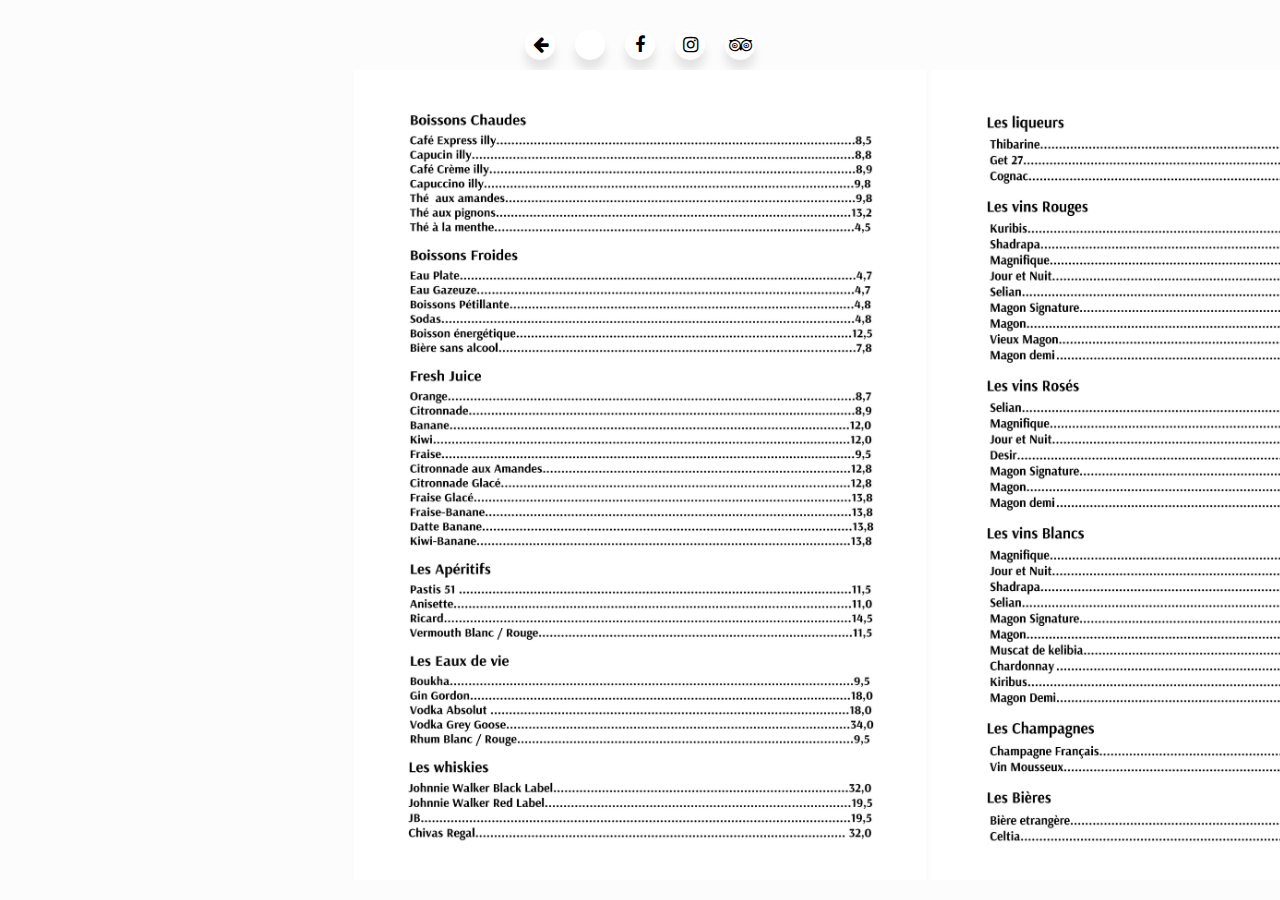
<file: Boissons/Boissons-FR.html>
<!doctype html>
<html lang="en">
<head>
<title>El Asfour - Boissons Restaurant</title>
<meta name="viewport" content="width=device-width" />
<link rel="icon" type="image/png" href="../static/images/favicon.png" />

<!-- CSS FILES -->
<link rel="stylesheet" href="../static/font-awesome-4.7.0/css/font-awesome.min.css" />
<link rel="stylesheet" href="../static/css/social.css" />
<link rel="stylesheet" href="css/boissons.css" />

<!-- JS FILES -->
<script type="text/javascript" src="../static/js/jquery.min.1.7.js"></script>
<script type="text/javascript" src="../static/js/jquery-ui-1.8.20.custom.min.js"></script>
</head>
<body>

	<div class="social">
		<div class="wrapper">
			<div class="icon back_home">
				<span onclick="menuList('FR')"><i class="fa fa-arrow-left"></i></span>
			</div>
			<div class="icon breaker"></div>
			<div class="icon facebook">
			<div class="tooltip">Facebook</div>
			<span><i class="fa fa-facebook-f"></i></span>
			</div>
			<div class="icon instagram">
			<div class="tooltip">Instagram</div>
			<span><i class="fa fa-instagram"></i></span>
			</div>
			<div class="icon tripadvisor">
			<div class="tooltip">Tripadvisor</div>
			<span><i class="fa fa-tripadvisor"></i></span>
			</div>
		</div>
	</div>

	<div class="menu-container">
		<img src="pages/FR/1.jpg" />
		<img src="pages/FR/2.jpg" />
	</div>

<!-- Custom JS Files -->
<script type="text/javascript" src="../static/js/social.js"></script>

</body>
</html>
</file>
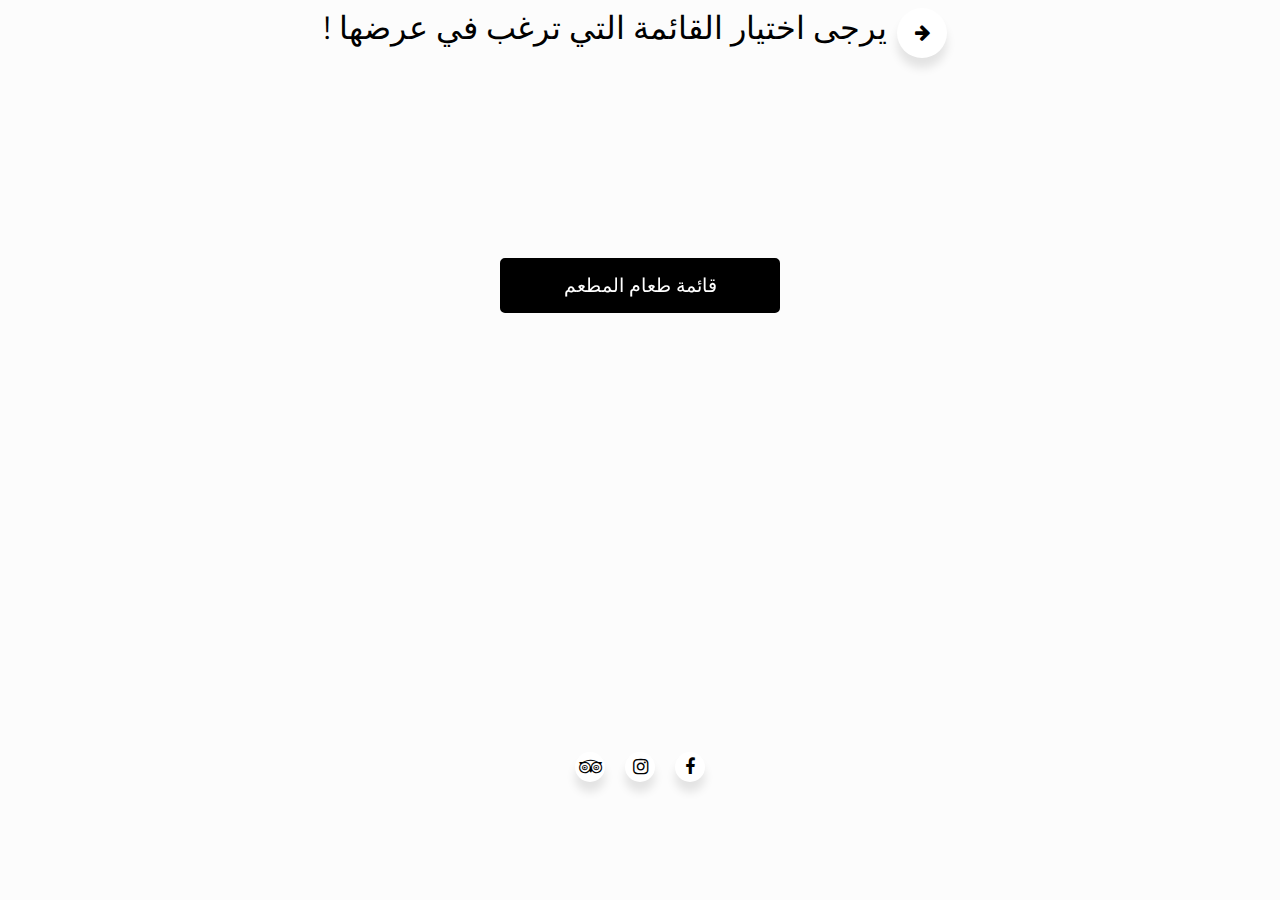
<file: Menu-choice/Choix-menu-AR.html>
<!doctype html>
<html lang="en">
<head>
<title>El Asfour - قائمات المطاعم</title>
<meta name="viewport" content="width=device-width" />
<link rel="icon" type="image/png" href="../static/images/favicon.png" />

<!-- CSS FILES -->
<style>
	body {direction: rtl;}
</style>
<link rel="stylesheet" href="../static/font-awesome-4.7.0/css/font-awesome.min.css" />
<link rel="stylesheet" href="../static/css/social.css" />
<link rel="stylesheet" href="css/menu.css" />

<!-- JS FILES -->
<script type="text/javascript" src="../static/js/jquery.min.1.7.js"></script>
<script type="text/javascript" src="../static/js/jquery-ui-1.8.20.custom.min.js"></script>
</head>
<body>

    <div class="title">
        <div class="wrapper">
			<div class="icon back_home">
				<span onclick="index()"><i class="fa fa-arrow-right"></i></span>
			</div>
            يرجى اختيار القائمة التي ترغب في عرضها !
		</div>
    </div>    

    <div class="container">
        <span class="custom-button">
            <a 
                href="../Nourriture/Nourriture-AR.html" 
                data-button-content="قائمة طعام المطعم">
            </a>
        </span>
        <div class="break"></div>
	</div>

	<div class="social">
		<div class="wrapper">
			<div class="icon facebook">
			<div class="tooltip">Facebook</div>
			<span><i class="fa fa-facebook-f"></i></span>
			</div>
			<div class="icon instagram">
			<div class="tooltip">Instagram</div>
			<span><i class="fa fa-instagram"></i></span>
			</div>
			<div class="icon tripadvisor">
			<div class="tooltip">Tripadvisor</div>
			<span><i class="fa fa-tripadvisor"></i></span>
			</div>
		</div>
	</div>

<!-- Custom JS Files -->
<script type="text/javascript" src="../static/js/social.js"></script>

</body>
</html>
</file>
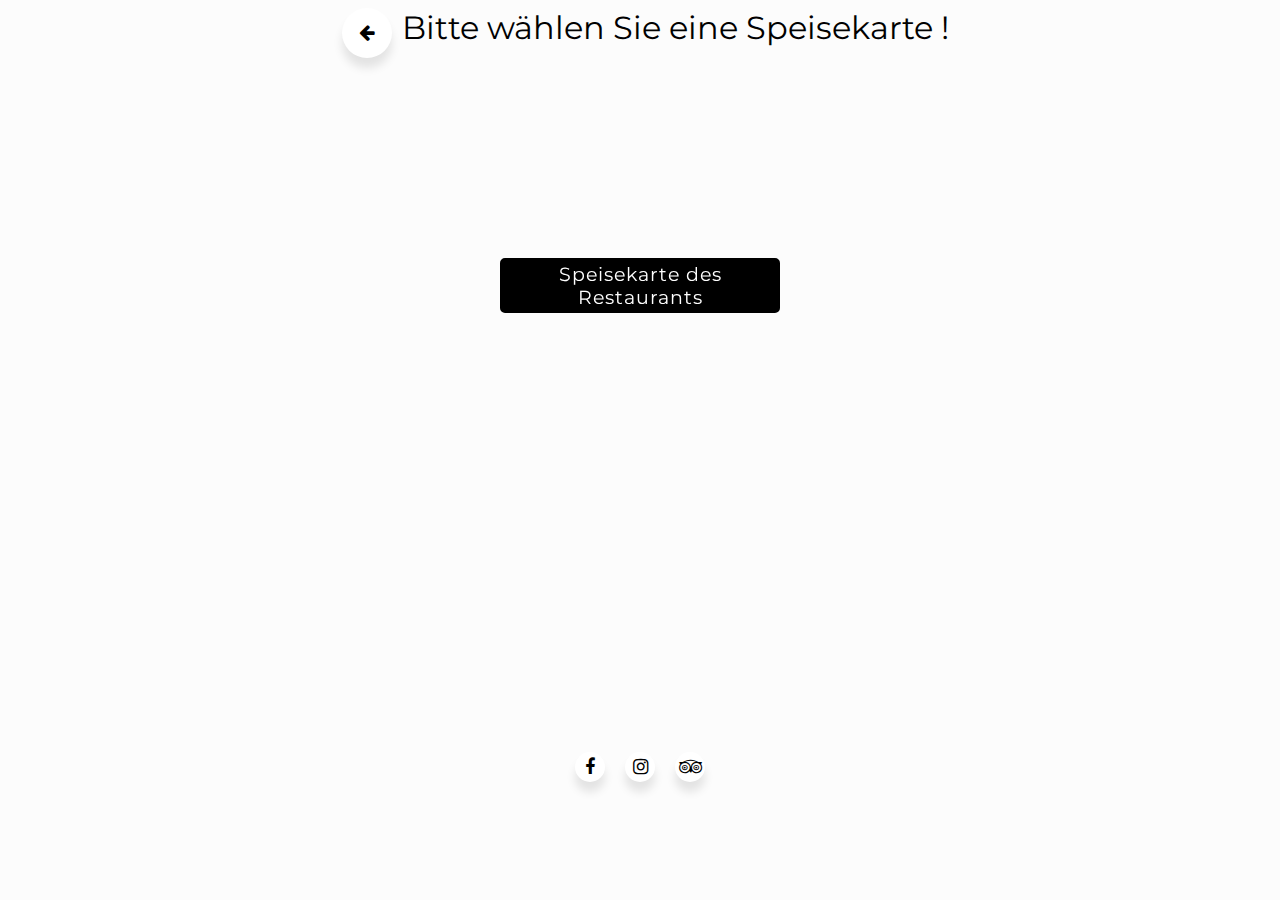
<file: Menu-choice/Choix-menu-DE.html>
<!doctype html>
<html lang="en">
<head>
<title>El Asfour - Speisekarten</title>
<meta name="viewport" content="width=device-width" />
<link rel="icon" type="image/png" href="../static/images/favicon.png" />

<!-- CSS FILES -->
<link rel="stylesheet" href="../static/font-awesome-4.7.0/css/font-awesome.min.css" />
<link rel="stylesheet" href="../static/css/social.css" />
<link rel="stylesheet" href="css/menu.css" />

<!-- JS FILES -->
<script type="text/javascript" src="../static/js/jquery.min.1.7.js"></script>
<script type="text/javascript" src="../static/js/jquery-ui-1.8.20.custom.min.js"></script>
</head>
<body>

    <div class="title">
        <div class="wrapper">
			<div class="icon back_home">
				<span onclick="index()"><i class="fa fa-arrow-left"></i></span>
			</div>
            Bitte wählen Sie eine Speisekarte !
		</div>
    </div>    

    <div class="container">
        <span class="custom-button">
            <a 
                href="../Nourriture/Nourriture-DE.html" 
                data-button-content="Speisekarte des Restaurants">
            </a>
        </span>
        <div class="break"></div>
	</div>

	<div class="social">
		<div class="wrapper">
			<div class="icon facebook">
			<div class="tooltip">Facebook</div>
			<span><i class="fa fa-facebook-f"></i></span>
			</div>
			<div class="icon instagram">
			<div class="tooltip">Instagram</div>
			<span><i class="fa fa-instagram"></i></span>
			</div>
			<div class="icon tripadvisor">
			<div class="tooltip">Tripadvisor</div>
			<span><i class="fa fa-tripadvisor"></i></span>
			</div>
		</div>
	</div>

<!-- Custom JS Files -->
<script type="text/javascript" src="../static/js/social.js"></script>

</body>
</html>
</file>
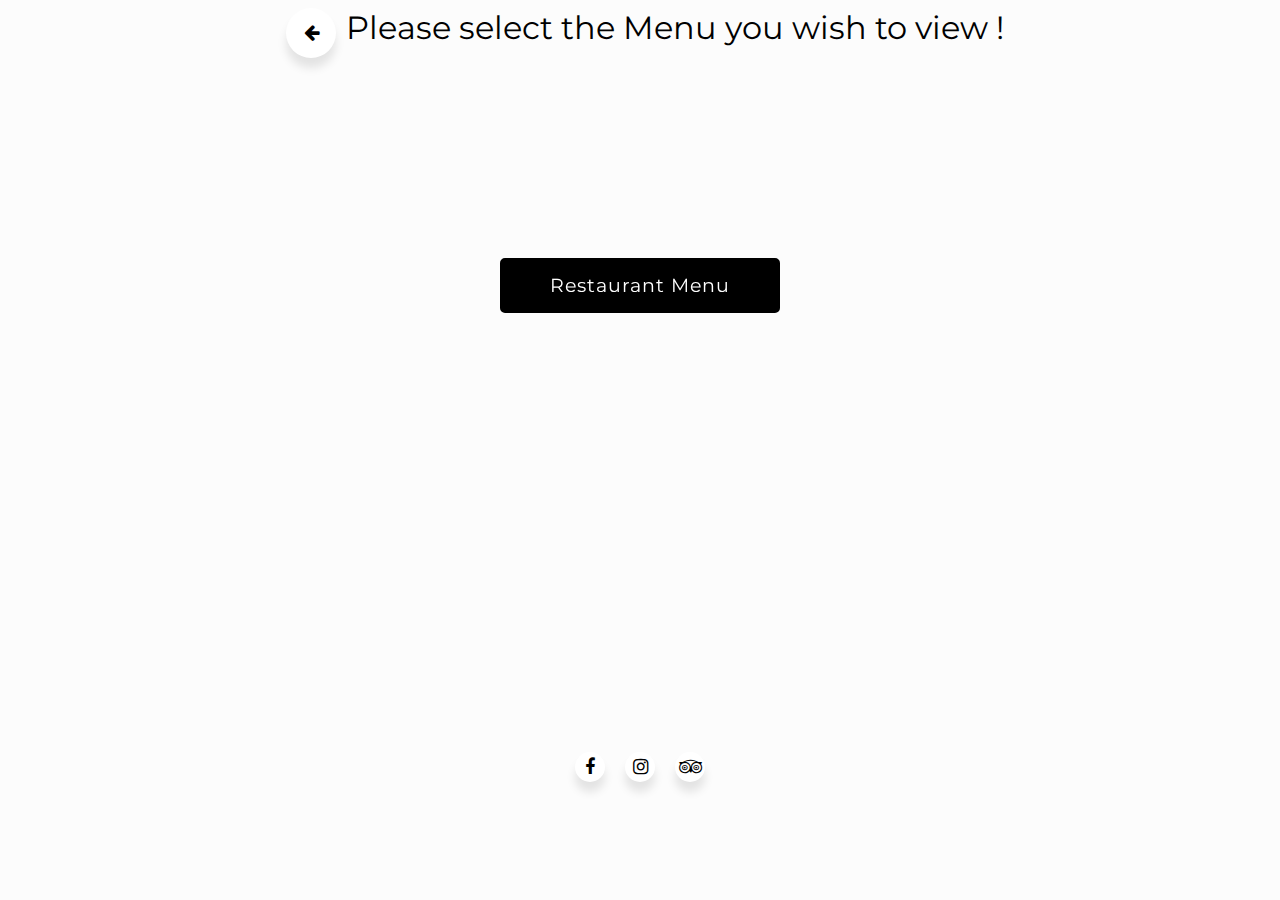
<file: Menu-choice/Choix-menu-EN.html>
<!doctype html>
<html lang="en">
<head>
<title>El Asfour - List of Menus</title>
<meta name="viewport" content="width=device-width" />
<link rel="icon" type="image/png" href="../static/images/favicon.png" />

<!-- CSS FILES -->
<link rel="stylesheet" href="../static/font-awesome-4.7.0/css/font-awesome.min.css" />
<link rel="stylesheet" href="../static/css/social.css" />
<link rel="stylesheet" href="css/menu.css" />

<!-- JS FILES -->
<script type="text/javascript" src="../static/js/jquery.min.1.7.js"></script>
<script type="text/javascript" src="../static/js/jquery-ui-1.8.20.custom.min.js"></script>
</head>
<body>

    <div class="title">
        <div class="wrapper">
			<div class="icon back_home">
				<span onclick="index()"><i class="fa fa-arrow-left"></i></span>
			</div>
            Please select the Menu you wish to view !
		</div>
    </div>    

    <div class="container">
        <span class="custom-button">
            <a 
                href="../Nourriture/Nourriture-EN.html" 
                data-button-content="Restaurant Menu">
            </a>
        </span>
        <div class="break"></div>
	</div>

	<div class="social">
		<div class="wrapper">
			<div class="icon facebook">
			<div class="tooltip">Facebook</div>
			<span><i class="fa fa-facebook-f"></i></span>
			</div>
			<div class="icon instagram">
			<div class="tooltip">Instagram</div>
			<span><i class="fa fa-instagram"></i></span>
			</div>
			<div class="icon tripadvisor">
			<div class="tooltip">Tripadvisor</div>
			<span><i class="fa fa-tripadvisor"></i></span>
			</div>
		</div>
	</div>

<!-- Custom JS Files -->
<script type="text/javascript" src="../static/js/social.js"></script>

</body>
</html>
</file>
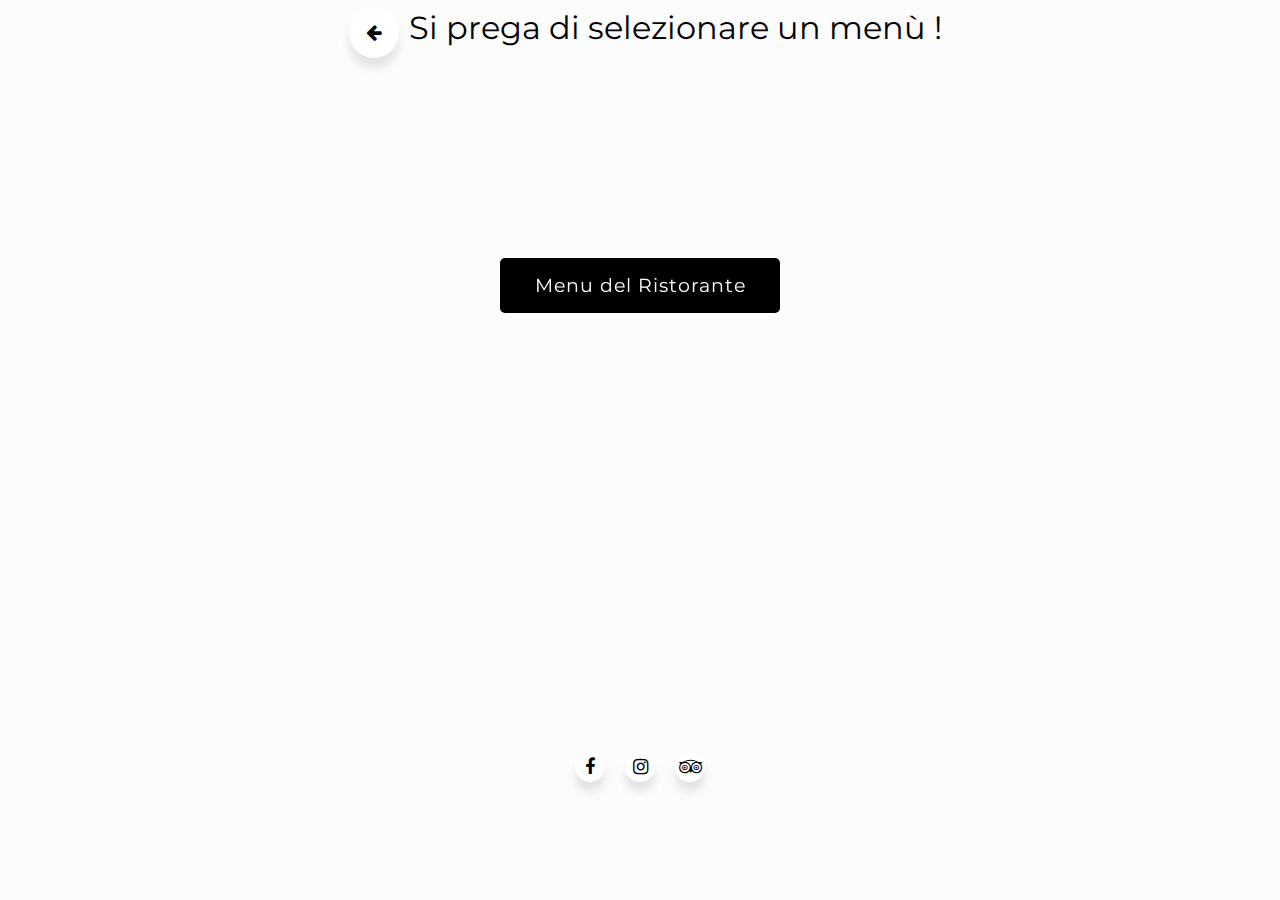
<file: Menu-choice/Choix-menu-IT.html>
<!doctype html>
<html lang="en">
<head>
<title>El Asfour - Lista dei Menù</title>
<meta name="viewport" content="width=device-width" />
<link rel="icon" type="image/png" href="../static/images/favicon.png" />

<!-- CSS FILES -->
<link rel="stylesheet" href="../static/font-awesome-4.7.0/css/font-awesome.min.css" />
<link rel="stylesheet" href="../static/css/social.css" />
<link rel="stylesheet" href="css/menu.css" />

<!-- JS FILES -->
<script type="text/javascript" src="../static/js/jquery.min.1.7.js"></script>
<script type="text/javascript" src="../static/js/jquery-ui-1.8.20.custom.min.js"></script>
</head>
<body>

    <div class="title">
        <div class="wrapper">
			<div class="icon back_home">
				<span onclick="index()"><i class="fa fa-arrow-left"></i></span>
			</div>
            Si prega di selezionare un menù !
		</div>
    </div>    

    <div class="container">
        <span class="custom-button">
            <a 
                href="../Nourriture/Nourriture-IT.html" 
                data-button-content="Menu del Ristorante">
            </a>
        </span>
        <div class="break"></div>
	</div>

	<div class="social">
		<div class="wrapper">
			<div class="icon facebook">
			<div class="tooltip">Facebook</div>
			<span><i class="fa fa-facebook-f"></i></span>
			</div>
			<div class="icon instagram">
			<div class="tooltip">Instagram</div>
			<span><i class="fa fa-instagram"></i></span>
			</div>
			<div class="icon tripadvisor">
			<div class="tooltip">Tripadvisor</div>
			<span><i class="fa fa-tripadvisor"></i></span>
			</div>
		</div>
	</div>

<!-- Custom JS Files -->
<script type="text/javascript" src="../static/js/social.js"></script>

</body>
</html>
</file>
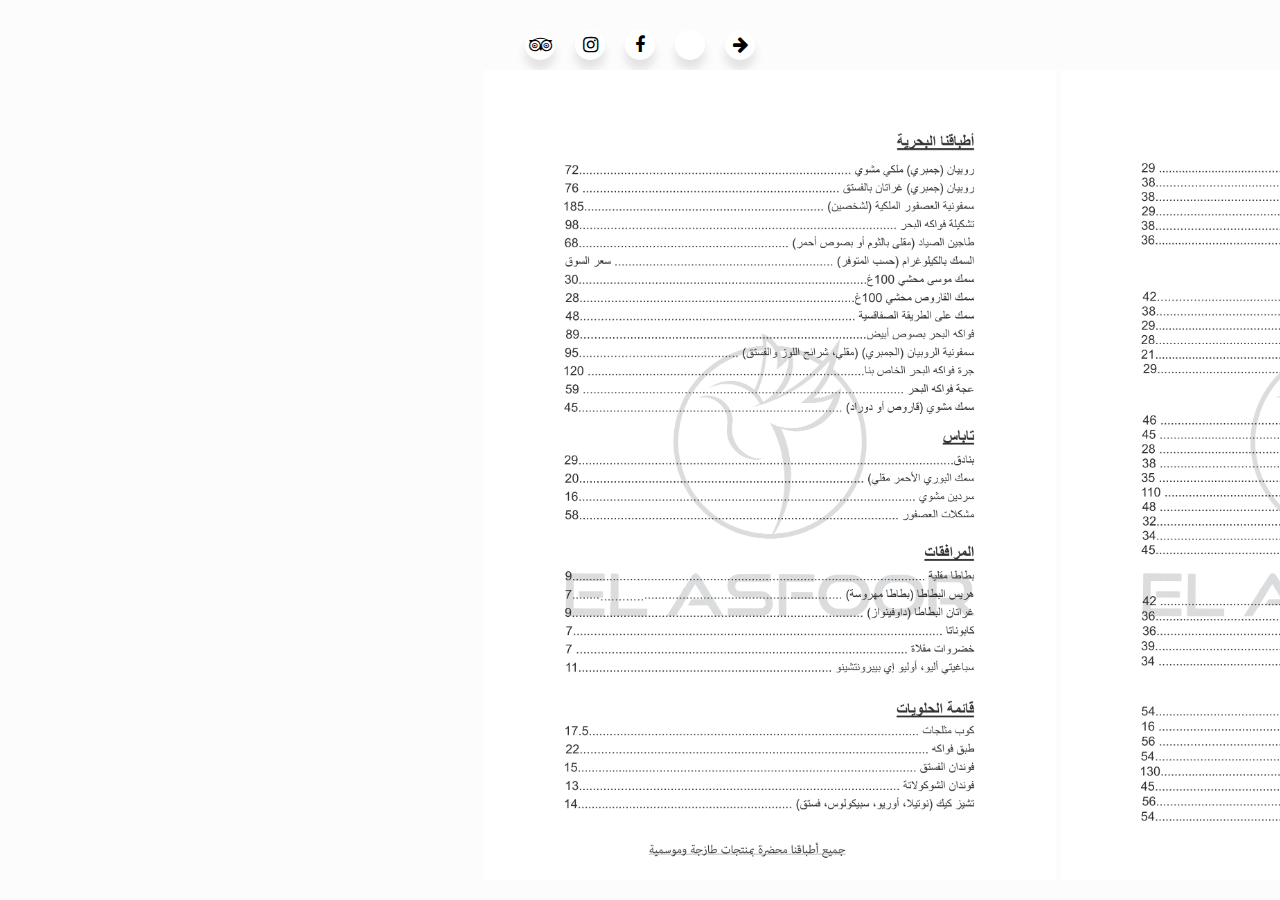
<file: Nourriture/Nourriture-AR.html>
<!doctype html>
<html lang="en">
<head>
<title>El Asfour - قائمة طعام المطعم</title>
<meta name="viewport" content="width=device-width" />
<link rel="icon" type="image/png" href="../static/images/favicon.png" />

<!-- CSS FILES -->
<style>
	body {direction: rtl;}
</style>
<link rel="stylesheet" href="../static/font-awesome-4.7.0/css/font-awesome.min.css" />
<link rel="stylesheet" href="../static/css/social.css" />
<link rel="stylesheet" href="css/nourriture.css" />

<!-- JS FILES -->
<script type="text/javascript" src="../static/js/jquery.min.1.7.js"></script>
<script type="text/javascript" src="../static/js/jquery-ui-1.8.20.custom.min.js"></script>
</head>
<body>

	<div class="social">
		<div class="wrapper">
			<div class="icon back_home">
				<span onclick="menuList('AR')"><i class="fa fa-arrow-right"></i></span>
			</div>
			<div class="icon breaker"></div>
			<div class="icon facebook">
			<div class="tooltip">Facebook</div>
			<span><i class="fa fa-facebook-f"></i></span>
			</div>
			<div class="icon instagram">
			<div class="tooltip">Instagram</div>
			<span><i class="fa fa-instagram"></i></span>
			</div>
			<div class="icon tripadvisor">
			<div class="tooltip">Tripadvisor</div>
			<span><i class="fa fa-tripadvisor"></i></span>
			</div>
		</div>
	</div>

	<div class="menu-container">
		<img src="pages/AR/1.png" />
		<img src="pages/AR/2.png" />
	</div>

<!-- Custom JS Files -->
<script type="text/javascript" src="../static/js/social.js"></script>

</body>
</html>
</file>
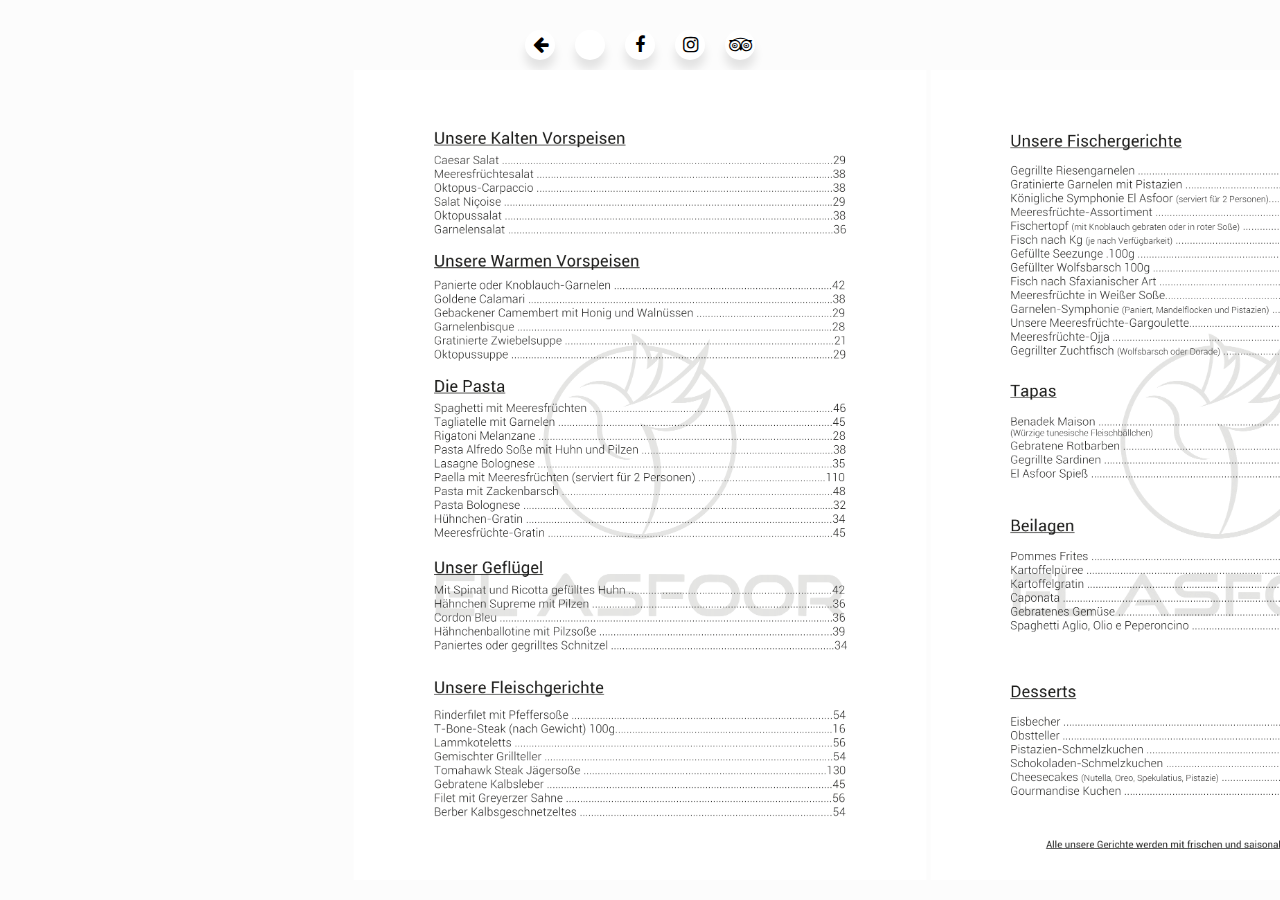
<file: Nourriture/Nourriture-DE.html>
<!doctype html>
<html lang="en">
<head>
<title>El Asfour - Speisekarte des Restaurants</title>
<meta name="viewport" content="width=device-width" />
<link rel="icon" type="image/png" href="../static/images/favicon.png" />

<!-- CSS FILES -->
<link rel="stylesheet" href="../static/font-awesome-4.7.0/css/font-awesome.min.css" />
<link rel="stylesheet" href="../static/css/social.css" />
<link rel="stylesheet" href="css/nourriture.css" />

<!-- JS FILES -->
<script type="text/javascript" src="../static/js/jquery.min.1.7.js"></script>
<script type="text/javascript" src="../static/js/jquery-ui-1.8.20.custom.min.js"></script>
</head>
<body>

	<div class="social">
		<div class="wrapper">
			<div class="icon back_home">
				<span onclick="menuList('DE')"><i class="fa fa-arrow-left"></i></span>
			</div>
			<div class="icon breaker"></div>
			<div class="icon facebook">
			<div class="tooltip">Facebook</div>
			<span><i class="fa fa-facebook-f"></i></span>
			</div>
			<div class="icon instagram">
			<div class="tooltip">Instagram</div>
			<span><i class="fa fa-instagram"></i></span>
			</div>
			<div class="icon tripadvisor">
			<div class="tooltip">Tripadvisor</div>
			<span><i class="fa fa-tripadvisor"></i></span>
			</div>
		</div>
	</div>

	<div class="menu-container">
		<img src="pages/DE/1.png" />
		<img src="pages/DE/2.png" />
	</div>

<!-- Custom JS Files -->
<script type="text/javascript" src="../static/js/social.js"></script>

</body>
</html>
</file>
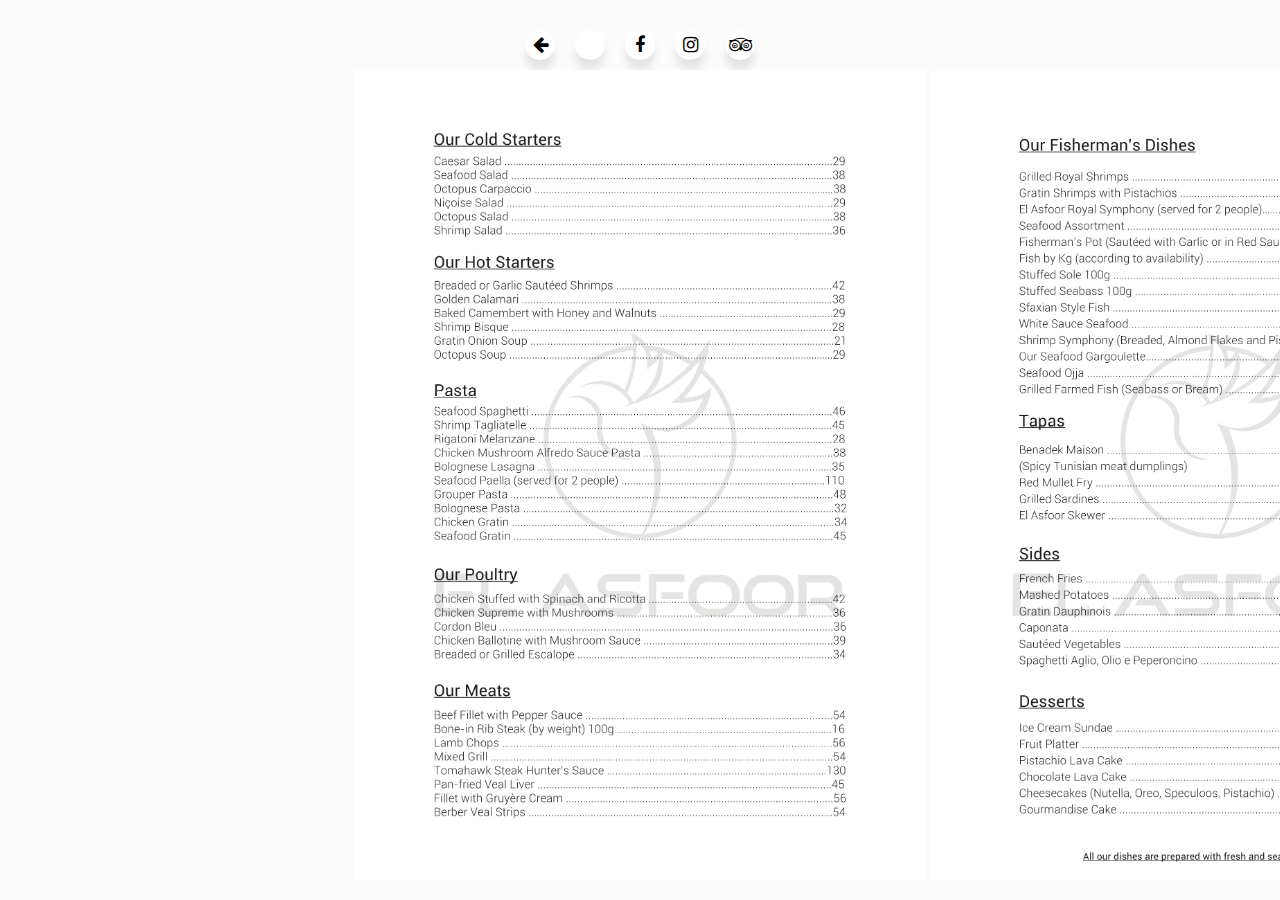
<file: Nourriture/Nourriture-EN.html>
<!doctype html>
<html lang="en">
<head>
<title>El Asfour - Restaurant Menu</title>
<meta name="viewport" content="width=device-width" />
<link rel="icon" type="image/png" href="../static/images/favicon.png" />

<!-- CSS FILES -->
<link rel="stylesheet" href="../static/font-awesome-4.7.0/css/font-awesome.min.css" />
<link rel="stylesheet" href="../static/css/social.css" />
<link rel="stylesheet" href="css/nourriture.css" />

<!-- JS FILES -->
<script type="text/javascript" src="../static/js/jquery.min.1.7.js"></script>
<script type="text/javascript" src="../static/js/jquery-ui-1.8.20.custom.min.js"></script>
</head>
<body>

	<div class="social">
		<div class="wrapper">
			<div class="icon back_home">
				<span onclick="menuList('EN')"><i class="fa fa-arrow-left"></i></span>
			</div>
			<div class="icon breaker"></div>
			<div class="icon facebook">
			<div class="tooltip">Facebook</div>
			<span><i class="fa fa-facebook-f"></i></span>
			</div>
			<div class="icon instagram">
			<div class="tooltip">Instagram</div>
			<span><i class="fa fa-instagram"></i></span>
			</div>
			<div class="icon tripadvisor">
			<div class="tooltip">Tripadvisor</div>
			<span><i class="fa fa-tripadvisor"></i></span>
			</div>
		</div>
	</div>

	<div class="menu-container">
		<img src="pages/EN/1.png" />
		<img src="pages/EN/2.png" />
	</div>

<!-- Custom JS Files -->
<script type="text/javascript" src="../static/js/social.js"></script>

</body>
</html>
</file>
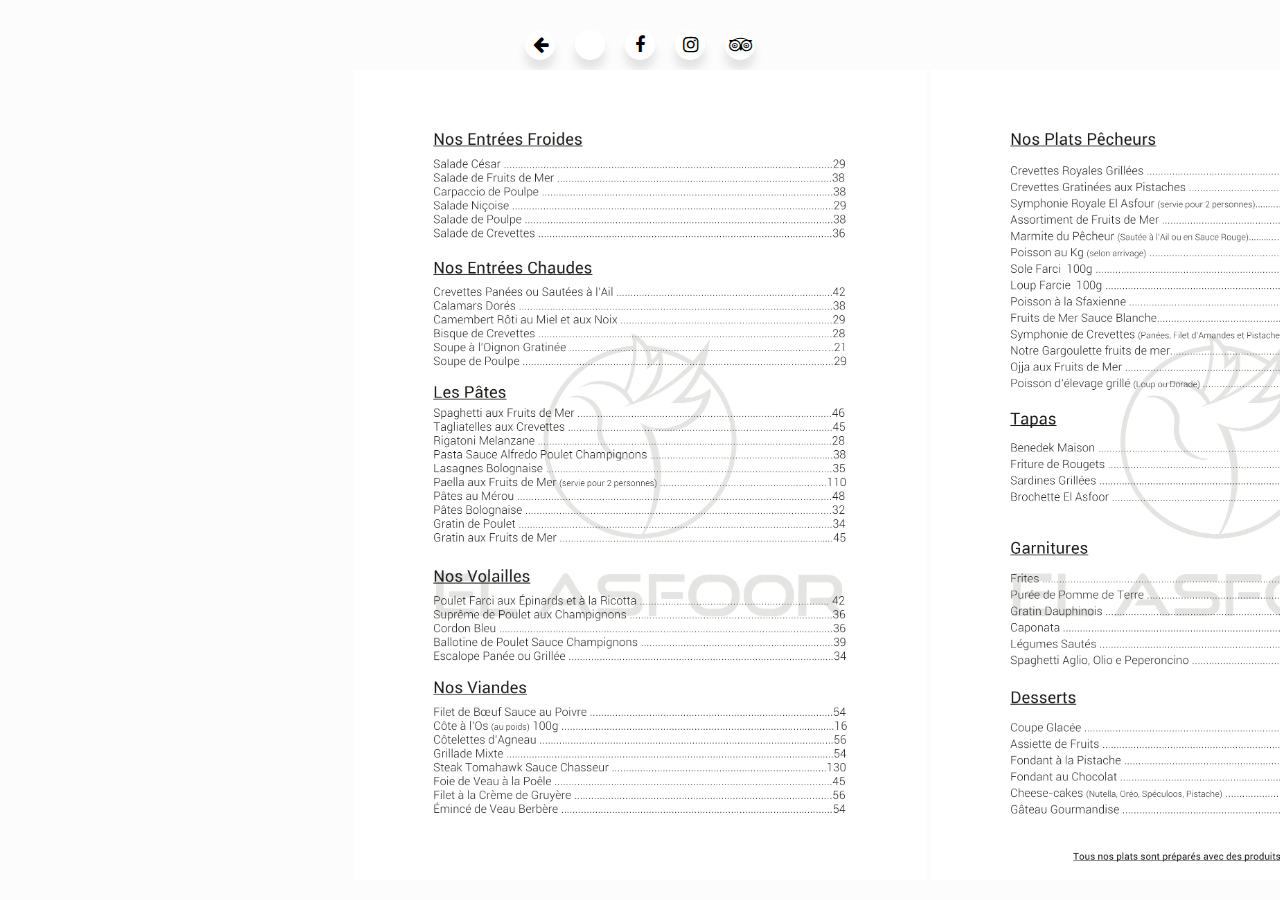
<file: Nourriture/Nourriture-FR.html>
<!doctype html>
<html lang="en">
<head>
<title>El Asfour - Menu du Restaurant</title>
<meta name="viewport" content="width=device-width" />
<link rel="icon" type="image/png" href="../static/images/favicon.png" />

<!-- CSS FILES -->
<link rel="stylesheet" href="../static/font-awesome-4.7.0/css/font-awesome.min.css" />
<link rel="stylesheet" href="../static/css/social.css" />
<link rel="stylesheet" href="css/nourriture.css" />

<!-- JS FILES -->
<script type="text/javascript" src="../static/js/jquery.min.1.7.js"></script>
<script type="text/javascript" src="../static/js/jquery-ui-1.8.20.custom.min.js"></script>
</head>
<body>

	<div class="social">
		<div class="wrapper">
			<div class="icon back_home">
				<span onclick="menuList('FR')"><i class="fa fa-arrow-left"></i></span>
			</div>
			<div class="icon breaker"></div>
			<div class="icon facebook">
			<div class="tooltip">Facebook</div>
			<span><i class="fa fa-facebook-f"></i></span>
			</div>
			<div class="icon instagram">
			<div class="tooltip">Instagram</div>
			<span><i class="fa fa-instagram"></i></span>
			</div>
			<div class="icon tripadvisor">
			<div class="tooltip">Tripadvisor</div>
			<span><i class="fa fa-tripadvisor"></i></span>
			</div>
		</div>
	</div>

	<div class="menu-container">
		<img src="pages/FR/1.png" />
		<img src="pages/FR/2.png" />
	</div>

<!-- Custom JS Files -->
<script type="text/javascript" src="../static/js/social.js"></script>

</body>
</html>
</file>
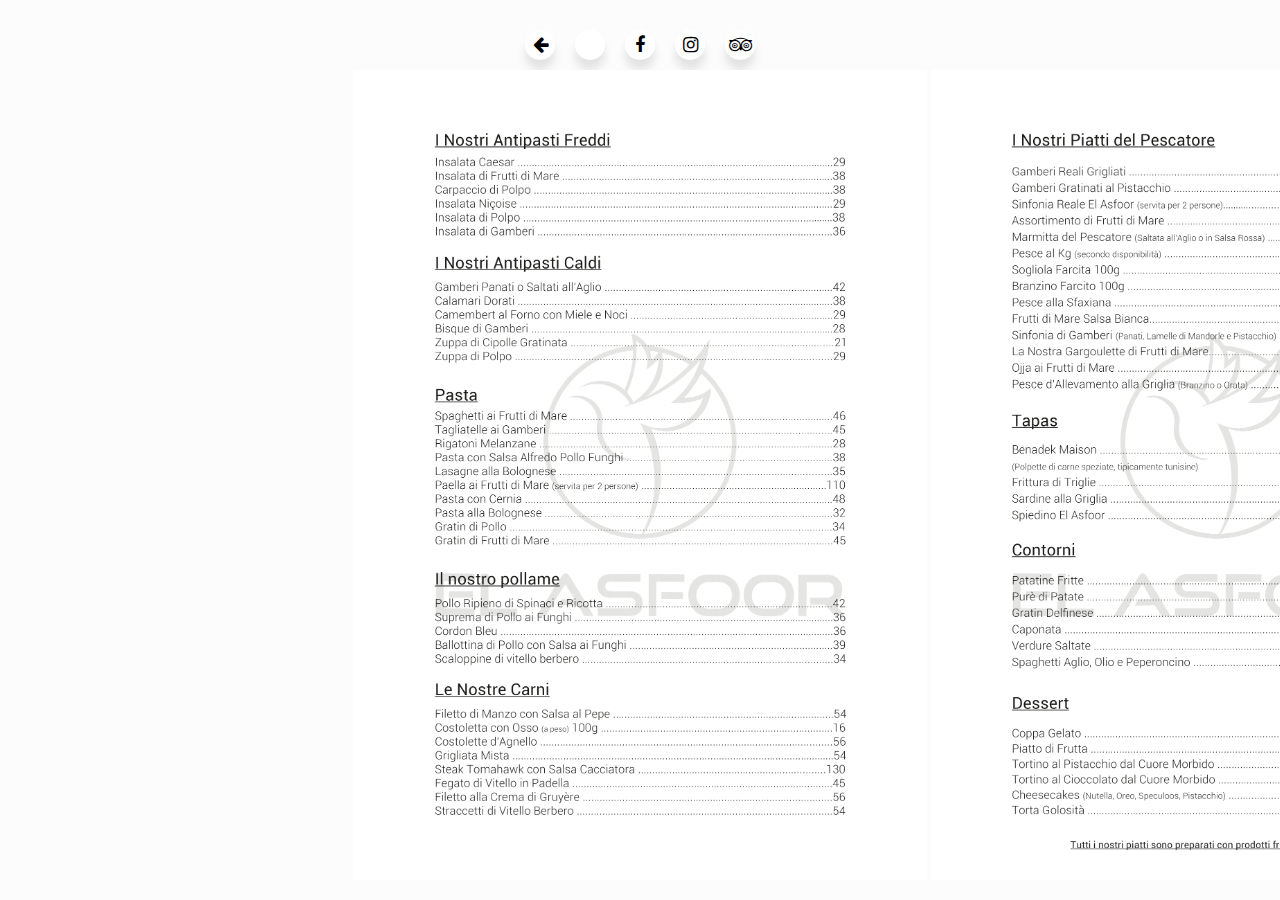
<file: Nourriture/Nourriture-IT.html>
<!doctype html>
<html lang="en">
<head>
<title>El Asfour - Menu del Ristorante</title>
<meta name="viewport" content="width=device-width" />
<link rel="icon" type="image/png" href="../static/images/favicon.png" />

<!-- CSS FILES -->
<link rel="stylesheet" href="../static/font-awesome-4.7.0/css/font-awesome.min.css" />
<link rel="stylesheet" href="../static/css/social.css" />
<link rel="stylesheet" href="css/nourriture.css" />

<!-- JS FILES -->
<script type="text/javascript" src="../static/js/jquery.min.1.7.js"></script>
<script type="text/javascript" src="../static/js/jquery-ui-1.8.20.custom.min.js"></script>
</head>
<body>

	<div class="social">
		<div class="wrapper">
			<div class="icon back_home">
				<span onclick="menuList('IT')"><i class="fa fa-arrow-left"></i></span>
			</div>
			<div class="icon breaker"></div>
			<div class="icon facebook">
			<div class="tooltip">Facebook</div>
			<span><i class="fa fa-facebook-f"></i></span>
			</div>
			<div class="icon instagram">
			<div class="tooltip">Instagram</div>
			<span><i class="fa fa-instagram"></i></span>
			</div>
			<div class="icon tripadvisor">
			<div class="tooltip">Tripadvisor</div>
			<span><i class="fa fa-tripadvisor"></i></span>
			</div>
		</div>
	</div>

	<div class="menu-container">
		<img src="pages/IT/1.png" />
		<img src="pages/IT/2.png" />
	</div>

<!-- Custom JS Files -->
<script type="text/javascript" src="../static/js/social.js"></script>

</body>
</html>
</file>
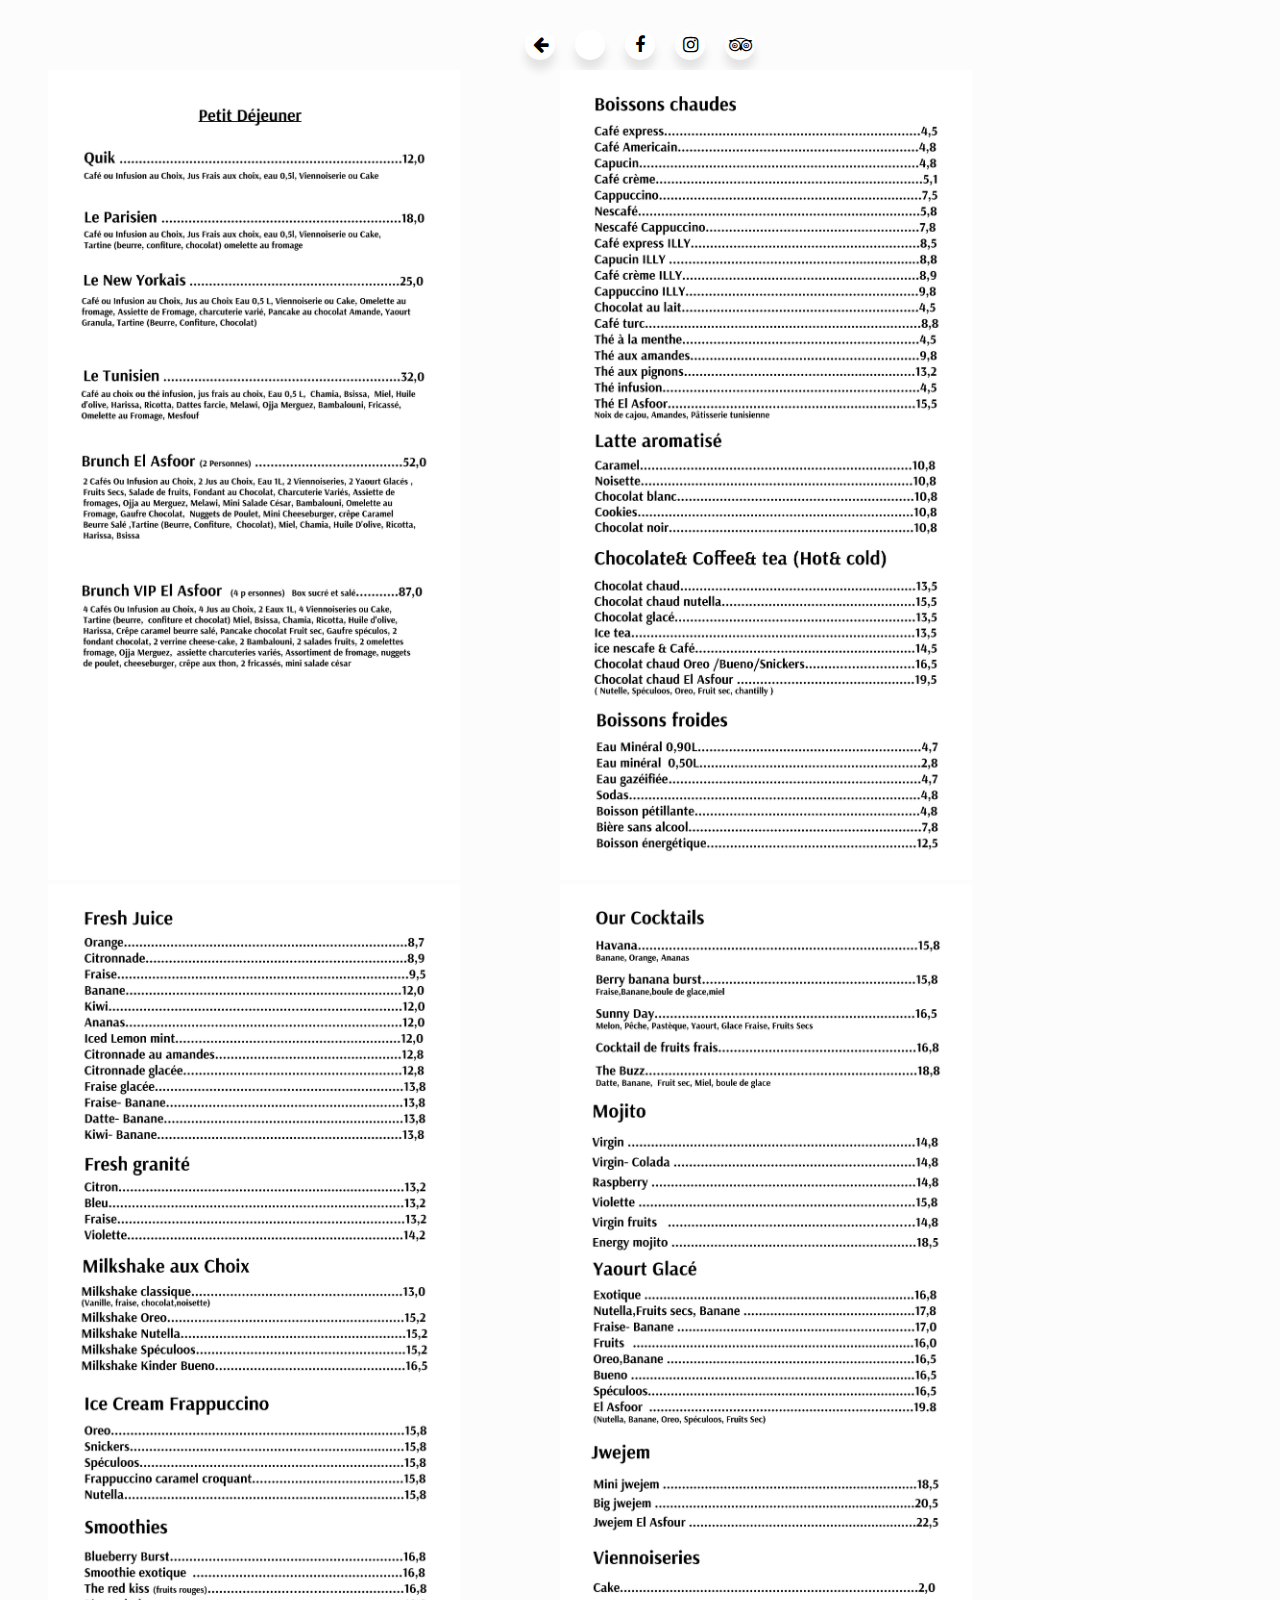
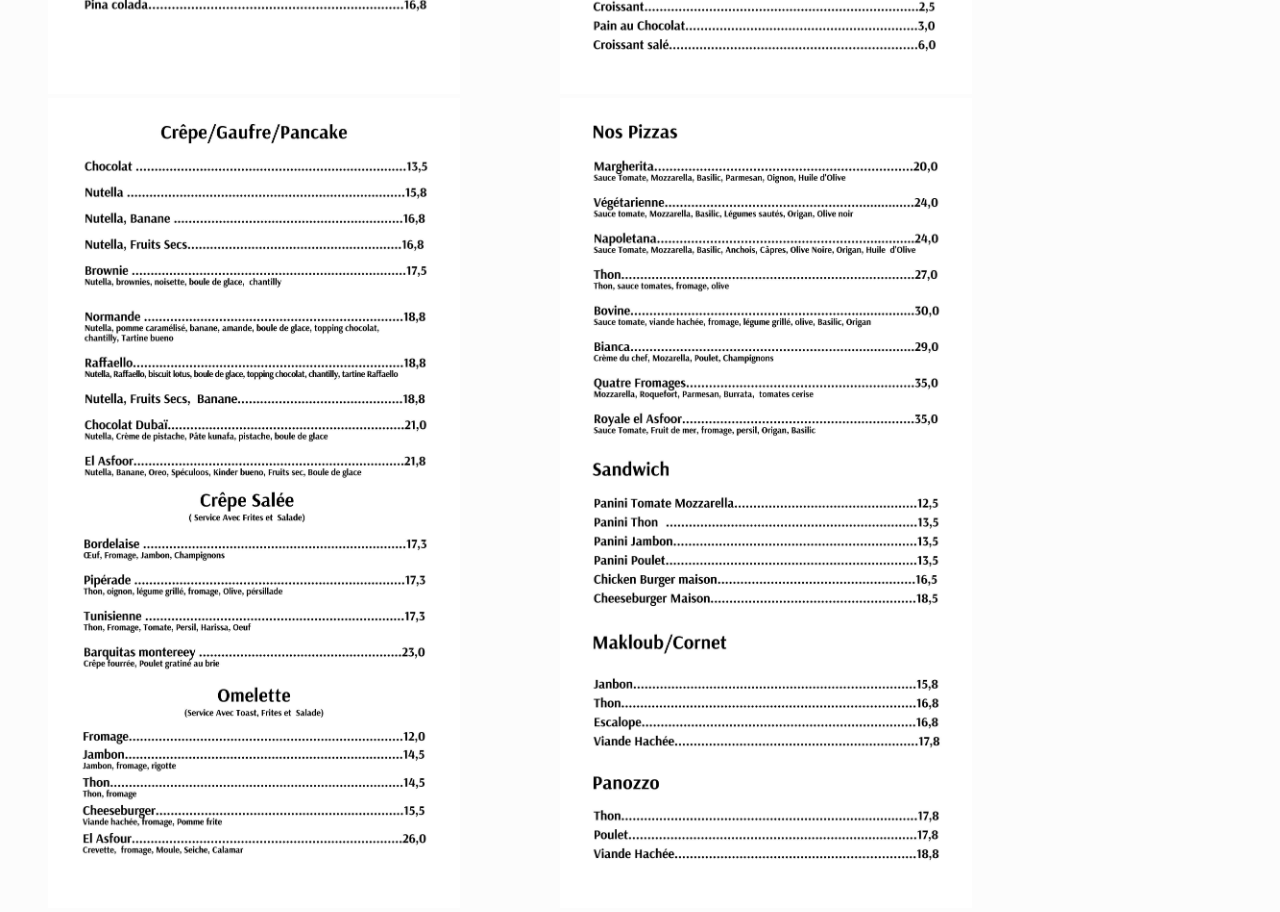
<file: Salon-de-the/Salon-de-the-FR.html>
<!doctype html>
<html lang="en">
<head>
<title>El Asfour - Salon de Thé</title>
<meta name="viewport" content="width=device-width" />
<link rel="icon" type="image/png" href="../static/images/favicon.png" />

<!-- CSS FILES -->
<link rel="stylesheet" href="../static/font-awesome-4.7.0/css/font-awesome.min.css" />
<link rel="stylesheet" href="../static/css/social.css" />
<link rel="stylesheet" href="css/salon-de-the.css" />

<!-- JS FILES -->
<script type="text/javascript" src="../static/js/jquery.min.1.7.js"></script>
<script type="text/javascript" src="../static/js/jquery-ui-1.8.20.custom.min.js"></script>
</head>
<body>

	<div class="social">
		<div class="wrapper">
			<div class="icon back_home">
				<span onclick="menuListFR()"><i class="fa fa-arrow-left"></i></span>
			</div>
			<div class="icon breaker"></div>
			<div class="icon facebook">
			<div class="tooltip">Facebook</div>
			<span><i class="fa fa-facebook-f"></i></span>
			</div>
			<div class="icon instagram">
			<div class="tooltip">Instagram</div>
			<span><i class="fa fa-instagram"></i></span>
			</div>
			<div class="icon tripadvisor">
			<div class="tooltip">Tripadvisor</div>
			<span><i class="fa fa-tripadvisor"></i></span>
			</div>
		</div>
	</div>

	<div class="menu-container">
		<img src="pages/2.jpg" />
		<img src="pages/3.jpg" />
		<img src="pages/4.jpg" />
		<img src="pages/5.jpg" />
		<img src="pages/6.jpg" />
		<img src="pages/7.jpg" />
	</div>

<!-- Custom JS Files -->
<script type="text/javascript" src="../static/js/social.js"></script>

</body>
</html>
</file>
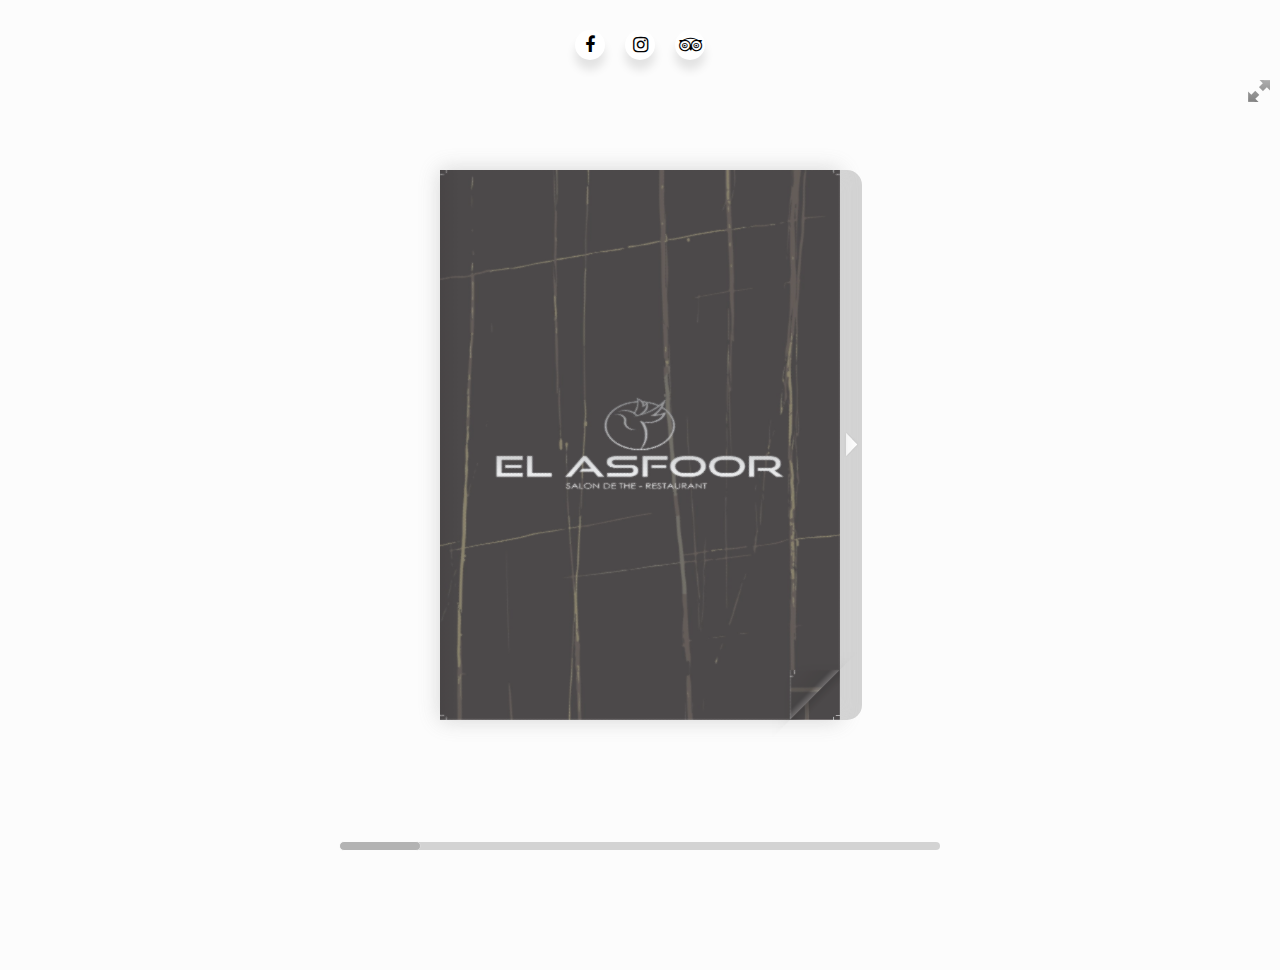
<file: salon-de-the/salon-de-the-FR.html>
<!doctype html>
<html lang="en">
<head>
<title>El Asfour - Salon de Thé</title>
<meta name="viewport" content="width = 1050, user-scalable = no" />
<link rel="icon" type="image/png" href="../static/images/favicon.png" />

<!-- CSS FILES -->
<link rel="stylesheet" href="../static/font-awesome-4.7.0/css/font-awesome.min.css" />
<link rel="stylesheet" href="../static/css/social.css" />

<!-- JS FILES -->
<script type="text/javascript" src="../static/js/jquery.min.1.7.js"></script>
<script type="text/javascript" src="../static/js/jquery-ui-1.8.20.custom.min.js"></script>
<script type="text/javascript" src="js/modernizr.2.5.3.min.js"></script>
<script type="text/javascript" src="js/hash.js"></script>
</head>
<body>

	<div class="social">
		<div class="wrapper">
			<div class="icon facebook">
			<div class="tooltip">Facebook</div>
			<span><i class="fa fa-facebook-f"></i></span>
			</div>
			<div class="icon instagram">
			<div class="tooltip">Instagram</div>
			<span><i class="fa fa-instagram"></i></span>
			</div>
			<div class="icon tripadvisor">
			<div class="tooltip">Tripadvisor</div>
			<span><i class="fa fa-tripadvisor"></i></span>
			</div>
		</div>
	</div>

<div id="canvas">

<div class="zoom-icon zoom-icon-in"></div>

<div class="magazine-viewport">
	<div class="container">
		<div class="magazine">
			<!-- Next button -->
			<div ignore="1" class="next-button next-button-hover"></div>
			<!-- Previous button -->
			<div ignore="1" class="previous-button"></div>
		</div>
	</div>
	<div class="bottom">
		<div id="slider-bar" class="turnjs-slider">
			<div id="slider"></div>
		</div>
	</div>
</div>

<script type="text/javascript">

function loadApp() {

 	$('#canvas').fadeIn(1000);

 	var flipbook = $('.magazine');

 	// Check if the CSS was already loaded
	
	if (flipbook.width()==0 || flipbook.height()==0) {
		setTimeout(loadApp, 10);
		return;
	}
	
	// Create the flipbook

	flipbook.turn({
			
			// Magazine width

			width: 800,

			// Magazine height

			height: 550,

			// Duration in millisecond

			duration: 1000,

			// Enables gradients

			gradients: true,
			
			// Auto center this flipbook

			autoCenter: true,

			// Elevation from the edge of the flipbook when turning a page

			elevation: 50,

			// The number of pages

			pages: 10,

			// Events

			when: {
				turning: function(event, page, view) {
					
					var book = $(this),
					currentPage = book.turn('page'),
					pages = book.turn('pages');
			
					// Update the current URI

					Hash.go('page/' + page).update();

					// Show and hide navigation buttons

					disableControls(page);

				},

				turned: function(event, page, view) {

					disableControls(page);

					$(this).turn('center');

					$('#slider').slider('value', getViewNumber($(this), page));

					if (page==1) { 
						$(this).turn('peel', 'br');
					}

				},

				missing: function (event, pages) {

					// Add pages that aren't in the magazine

					for (var i = 0; i < pages.length; i++)
						addPage(pages[i], $(this));

				}
			}

	});

	// Zoom.js

	$('.magazine-viewport').zoom({
		flipbook: $('.magazine'),

		max: function() { 
			
			return largeMagazineWidth()/$('.magazine').width();

		}, 

		when: {
			swipeLeft: function() {

				$(this).zoom('flipbook').turn('next');

			},

			swipeRight: function() {
				
				$(this).zoom('flipbook').turn('previous');

			},

			resize: function(event, scale, page, pageElement) {

				if (scale==1)
					loadSmallPage(page, pageElement);
				else
					loadLargePage(page, pageElement);

			},

			zoomIn: function () {

				$('#slider-bar').hide();
				$('.made').hide();
				$('.magazine').removeClass('animated').addClass('zoom-in');
				$('.social').hide();
				$('.zoom-icon').removeClass('zoom-icon-in').addClass('zoom-icon-out');
				
				if (!window.escTip && !$.isTouch) {
					escTip = true;

					$('<div />', {'class': 'exit-message'}).
						html('<div>Press ESC to exit</div>').
							appendTo($('body')).
							delay(2000).
							animate({opacity:0}, 500, function() {
								$(this).remove();
							});
				}
			},

			zoomOut: function () {

				$('#slider-bar').fadeIn();
				$('.exit-message').hide();
				$('.made').fadeIn();
				$('.social').fadeIn();
				$('.zoom-icon').removeClass('zoom-icon-out').addClass('zoom-icon-in');

				setTimeout(function(){
					$('.magazine').addClass('animated').removeClass('zoom-in');
					resizeViewport();
				}, 0);

			}
		}
	});

	// Zoom event

	if ($.isTouch)
		$('.magazine-viewport').bind('zoom.doubleTap', zoomTo);
	else
		$('.magazine-viewport').bind('zoom.tap', zoomTo);


	// Using arrow keys to turn the page

	$(document).keydown(function(e){

		var previous = 37, next = 39, esc = 27;

		switch (e.keyCode) {
			case previous:

				// left arrow
				$('.magazine').turn('previous');
				e.preventDefault();

			break;
			case next:

				//right arrow
				$('.magazine').turn('next');
				e.preventDefault();

			break;
			case esc:
				
				$('.magazine-viewport').zoom('zoomOut');	
				e.preventDefault();

			break;
		}
	});

	// URIs - Format #/page/1 

	Hash.on('^page\/([0-9]*)$', {
		yep: function(path, parts) {
			var page = parts[1];

			if (page!==undefined) {
				if ($('.magazine').turn('is'))
					$('.magazine').turn('page', page);
			}

		},
		nop: function(path) {

			if ($('.magazine').turn('is'))
				$('.magazine').turn('page', 1);
		}
	});


	$(window).resize(function() {
		resizeViewport();
	}).bind('orientationchange', function() {
		resizeViewport();
	});

	// Regions

	if ($.isTouch) {
		$('.magazine').bind('touchstart', regionClick);
	} else {
		$('.magazine').click(regionClick);
	}

	// Events for the next button

	$('.next-button').bind($.mouseEvents.over, function() {
		
		$(this).addClass('next-button-hover');

	}).bind($.mouseEvents.out, function() {
		
		$(this).removeClass('next-button-hover');

	}).bind($.mouseEvents.down, function() {
		
		$(this).addClass('next-button-down');

	}).bind($.mouseEvents.up, function() {
		
		$(this).removeClass('next-button-down');

	}).click(function() {
		
		$('.magazine').turn('next');

	});

	// Events for the next button
	
	$('.previous-button').bind($.mouseEvents.over, function() {
		
		$(this).addClass('previous-button-hover');

	}).bind($.mouseEvents.out, function() {
		
		$(this).removeClass('previous-button-hover');

	}).bind($.mouseEvents.down, function() {
		
		$(this).addClass('previous-button-down');

	}).bind($.mouseEvents.up, function() {
		
		$(this).removeClass('previous-button-down');

	}).click(function() {
		
		$('.magazine').turn('previous');

	});


	// Slider

	$( "#slider" ).slider({
		min: 1,
		max: numberOfViews(flipbook),

		start: function(event, ui) {

			if (!window._thumbPreview) {
				_thumbPreview = $('<div />', {'class': 'thumbnail'}).html('<div></div>');
				setPreview(ui.value);
				_thumbPreview.appendTo($(ui.handle));
			} else
				setPreview(ui.value);

			moveBar(false);

		},

		slide: function(event, ui) {

			setPreview(ui.value);

		},

		stop: function() {

			if (window._thumbPreview)
				_thumbPreview.removeClass('show');
			
			$('.magazine').turn('page', Math.max(1, $(this).slider('value')*2 - 2));

		}
	});

	resizeViewport();

	$('.magazine').addClass('animated');

}

// Zoom icon

 $('.zoom-icon').bind('mouseover', function() { 
 	
 	if ($(this).hasClass('zoom-icon-in'))
 		$(this).addClass('zoom-icon-in-hover');

 	if ($(this).hasClass('zoom-icon-out'))
 		$(this).addClass('zoom-icon-out-hover');
 
 }).bind('mouseout', function() { 
 	
 	 if ($(this).hasClass('zoom-icon-in'))
 		$(this).removeClass('zoom-icon-in-hover');
 	
 	if ($(this).hasClass('zoom-icon-out'))
 		$(this).removeClass('zoom-icon-out-hover');

 }).bind('click', function() {

 	if ($(this).hasClass('zoom-icon-in'))
 		$('.magazine-viewport').zoom('zoomIn');
 	else if ($(this).hasClass('zoom-icon-out'))	
		$('.magazine-viewport').zoom('zoomOut');

 });

 $('#canvas').hide();


// Load the HTML4 version if there's not CSS transform

yepnope({
	test : Modernizr.csstransforms,
	yep: ['js/turn.min.js'],
	nope: ['js/turn.html4.min.js', 'css/jquery.ui.html4.css'],
	both: ['js/zoom.min.js', 'css/jquery.ui.css', 'js/magazine.js', 'css/magazine.css'],
	complete: loadApp
});

</script>

<!-- Custom JS Files -->
<script type="text/javascript" src="../static/js/social.js"></script>

</body>
</html>
</file>
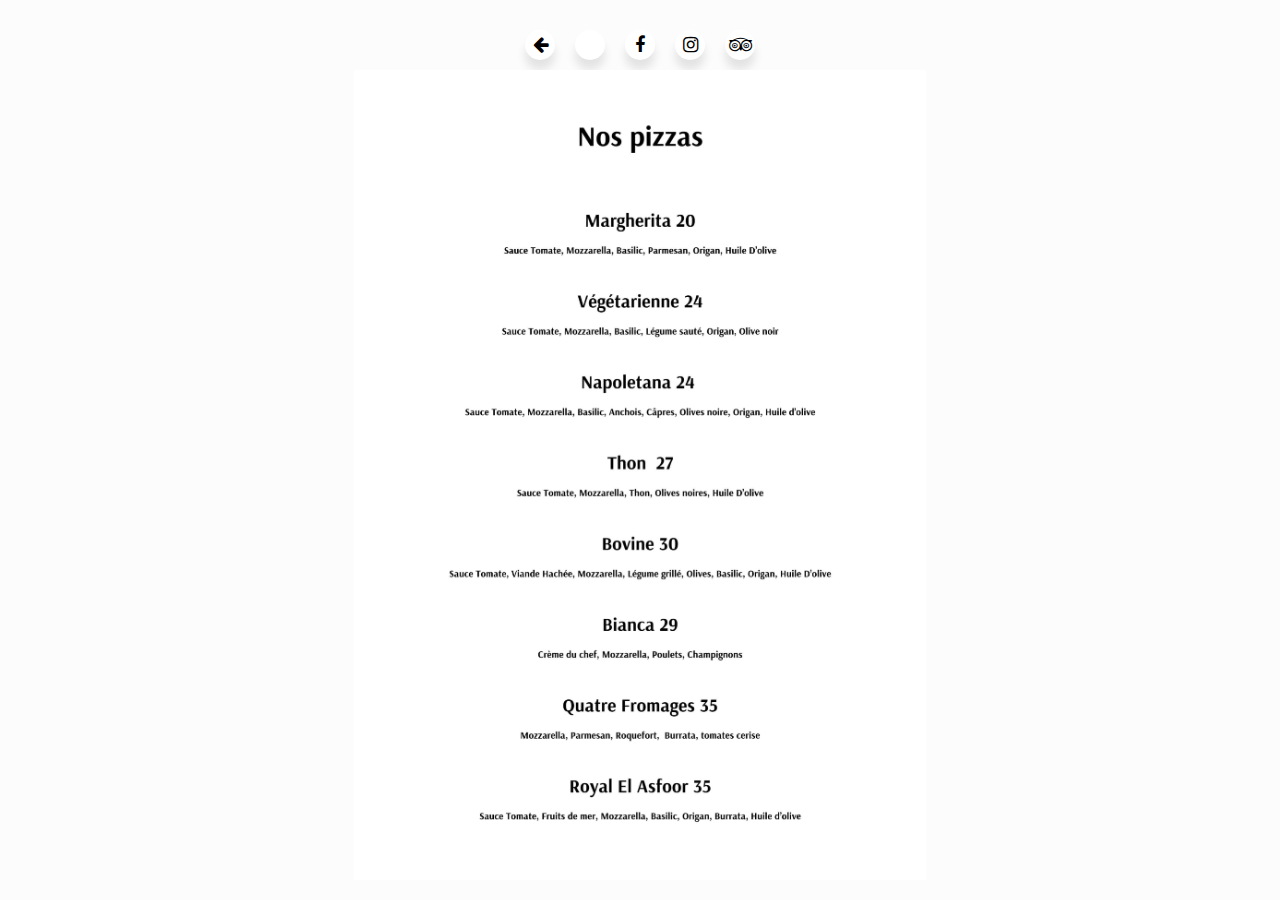
<file: Tapas-Pizza/Tapas-Pizza-FR.html>
<!doctype html>
<html lang="en">
<head>
<title>El Asfour - Tapas et Pizza</title>
<meta name="viewport" content="width=device-width" />
<link rel="icon" type="image/png" href="../static/images/favicon.png" />

<!-- CSS FILES -->
<link rel="stylesheet" href="../static/font-awesome-4.7.0/css/font-awesome.min.css" />
<link rel="stylesheet" href="../static/css/social.css" />
<link rel="stylesheet" href="css/tapas-pizza.css" />

<!-- JS FILES -->
<script type="text/javascript" src="../static/js/jquery.min.1.7.js"></script>
<script type="text/javascript" src="../static/js/jquery-ui-1.8.20.custom.min.js"></script>
</head>
<body>

	<div class="social">
		<div class="wrapper">
			<div class="icon back_home">
				<span onclick="menuList('FR')"><i class="fa fa-arrow-left"></i></span>
			</div>
			<div class="icon breaker"></div>
			<div class="icon facebook">
			<div class="tooltip">Facebook</div>
			<span><i class="fa fa-facebook-f"></i></span>
			</div>
			<div class="icon instagram">
			<div class="tooltip">Instagram</div>
			<span><i class="fa fa-instagram"></i></span>
			</div>
			<div class="icon tripadvisor">
			<div class="tooltip">Tripadvisor</div>
			<span><i class="fa fa-tripadvisor"></i></span>
			</div>
		</div>
	</div>

	<div class="menu-container">
		<img src="pages/FR/1.jpg" />
	</div>

<!-- Custom JS Files -->
<script type="text/javascript" src="../static/js/social.js"></script>

</body>
</html>
</file>
<file: static/css/social.css>
.social {
    display: grid;
    height: 100%;
    width: 100%;
    font-family: "Poppins", sans-serif;
    place-items: center;
    margin-top: 30px;
  }

.social * {
  margin: 0;
  padding: 0;
  box-sizing: border-box;
}

.social *:focus,
.social *:active {
  outline: none !important;
  -webkit-tap-highlight-color: transparent;
}

.wrapper {
  display: inline-flex;
}

.wrapper .icon {
  position: relative;
  background-color: #ffffff;
  border-radius: 50%;
  padding: 15px;
  margin: 0 10px 10px 10px;
  width: 20px;
  height: 20px;
  font-size: 18px;
  display: flex;
  justify-content: center;
  align-items: center;
  flex-direction: column;
  box-shadow: 0 10px 10px rgba(0, 0, 0, 0.1);
  cursor: pointer;
  transition: all 0.2s cubic-bezier(0.68, -0.55, 0.265, 1.55);
}

.wrapper .tooltip {
  position: absolute;
  top: 0;
  font-size: 14px;
  background-color: #ffffff;
  color: #ffffff;
  padding: 5px 8px;
  border-radius: 5px;
  box-shadow: 0 10px 10px rgba(0, 0, 0, 0.1);
  opacity: 0;
  pointer-events: none;
  transition: all 0.3s cubic-bezier(0.68, -0.55, 0.265, 1.55);
}

.wrapper .tooltip::before {
  position: absolute;
  content: "";
  height: 8px;
  width: 8px;
  background-color: #ffffff;
  bottom: -3px;
  left: 50%;
  transform: translate(-50%) rotate(45deg);
  transition: all 0.3s cubic-bezier(0.68, -0.55, 0.265, 1.55);
}

.wrapper .icon:hover .tooltip {
  top: -30px;
  opacity: 1;
  visibility: visible;
  pointer-events: auto;
}

.wrapper .icon:hover span,
.wrapper .icon:hover .tooltip {
  text-shadow: 0px -1px 0px rgba(0, 0, 0, 0.1);
}

.wrapper .facebook:hover,
.wrapper .facebook:hover .tooltip,
.wrapper .facebook:hover .tooltip::before {
  background-color: #3b5999;
  color: #ffffff;
}

.wrapper .instagram:hover,
.wrapper .instagram:hover .tooltip,
.wrapper .instagram:hover .tooltip::before {
  background-color: #e1306c;
  color: #ffffff;
}

.wrapper .tripadvisor:hover,
.wrapper .tripadvisor:hover .tooltip,
.wrapper .tripadvisor:hover .tooltip::before {
  background-color: #00af87;
  color: #ffffff;
}
</file>
<file: Boissons/css/boissons.css>
body{
	background-color:#fcfcfc;
	margin:0;
	padding:0;
}

.menu-container {
    height: 90vh;
}

.menu-container img {
    cursor: zoom-in;
    max-width: 100%;
    max-height: 90vh;
    position: relative;
    top: 50%;
    left: 50%;
    transform: translate(-50%, -50%);
}

input[type=checkbox] {
    display: none;
}
input[type=checkbox]:checked ~ label > img {
    transform: scale(2.5);
    cursor: zoom-out;
}
</file>
<file: Menu-choice/css/menu.css>
@import url('https://fonts.googleapis.com/css?family=Montserrat:600&display=swap');

body {
    overflow: hidden;
    background-color:#fcfcfc;
}

.title {
    font-family: 'Montserrat', sans-serif;
    font-size: xx-large;
    text-align: center;
    margin-bottom: 2em;
}

.container{
    margin: 0;
    padding: 0;
    height: 60vh;
    align-items: center;
    justify-content: center;
    display: flex;
    flex-wrap: wrap;
    margin-bottom: 5em;
  }
  .break {
      width: 100% !important;
  }
  .custom-button{
    display: inline-flex;
    width: 280px;
    height: 55px;
    margin: 10px;
    perspective: 1000px;
    text-align: center;
  }
  .custom-button a{
    font-size: 19px;
    letter-spacing: 1px;
    transform-style: preserve-3d;
    transform: translateZ(-25px);
    transition: transform .25s;
    font-family: 'Montserrat', sans-serif;
    
  }
  .custom-button a:before,
  .custom-button a:after{
    position: absolute;
    content: attr(data-button-content);
    height: 55px;
    width: 280px;
    display: flex;
    align-items: center;
    justify-content: center;
    border: 5px solid black;
    box-sizing: border-box;
    border-radius: 5px;
  }
  .custom-button a:before{
    color: #fff;
    background: #000;
    transform: rotateY(0deg) translateZ(25px);
  }
  .custom-button a:after{
    color: #000;
    transform: rotateX(90deg) translateZ(25px);
  }
  .custom-button a:hover{
    transform: translateZ(-25px) rotateX(-90deg);
  }
</file>
<file: Nourriture/css/nourriture.css>
body{
	background-color:#fcfcfc;
	margin:0;
	padding:0;
}

.menu-container {
    height: 90vh;
}

.menu-container img {
    cursor: zoom-in;
    max-width: 100%;
    max-height: 90vh;
    position: relative;
    top: 50%;
    left: 50%;
    transform: translate(-50%, -50%);
}

input[type=checkbox] {
    display: none;
}
input[type=checkbox]:checked ~ label > img {
    transform: scale(2.5);
    cursor: zoom-out;
}
</file>
<file: Salon-de-the/css/salon-de-the.css>
body{
	background-color:#fcfcfc;
	margin:0;
	padding:0;
}

.menu-container {
    height: 90vh;
}

.menu-container img {
    max-width: 100%;
    max-height: 90vh;
    position: relative;
}

@media screen and (min-width: 720px) {
    .menu-container img {
        margin-right: 3em;
        margin-left: 3em;
    }
}
@media screen and (max-width: 720px) {
    .menu-container img {
        top: 50%;
        left: 50%;
        transform: translate(-50%, -50%);
    }
}
</file>
<file: Tapas-Pizza/css/tapas-pizza.css>
body{
	background-color:#fcfcfc;
	margin:0;
	padding:0;
}

.menu-container {
    height: 90vh;
}

.menu-container img {
    cursor: zoom-in;
    max-width: 100%;
    max-height: 90vh;
    position: relative;
    top: 50%;
    left: 50%;
    transform: translate(-50%, -50%);
}

input[type=checkbox] {
    display: none;
}
input[type=checkbox]:checked ~ label > img {
    transform: scale(2.5);
    cursor: zoom-out;
}
</file>
